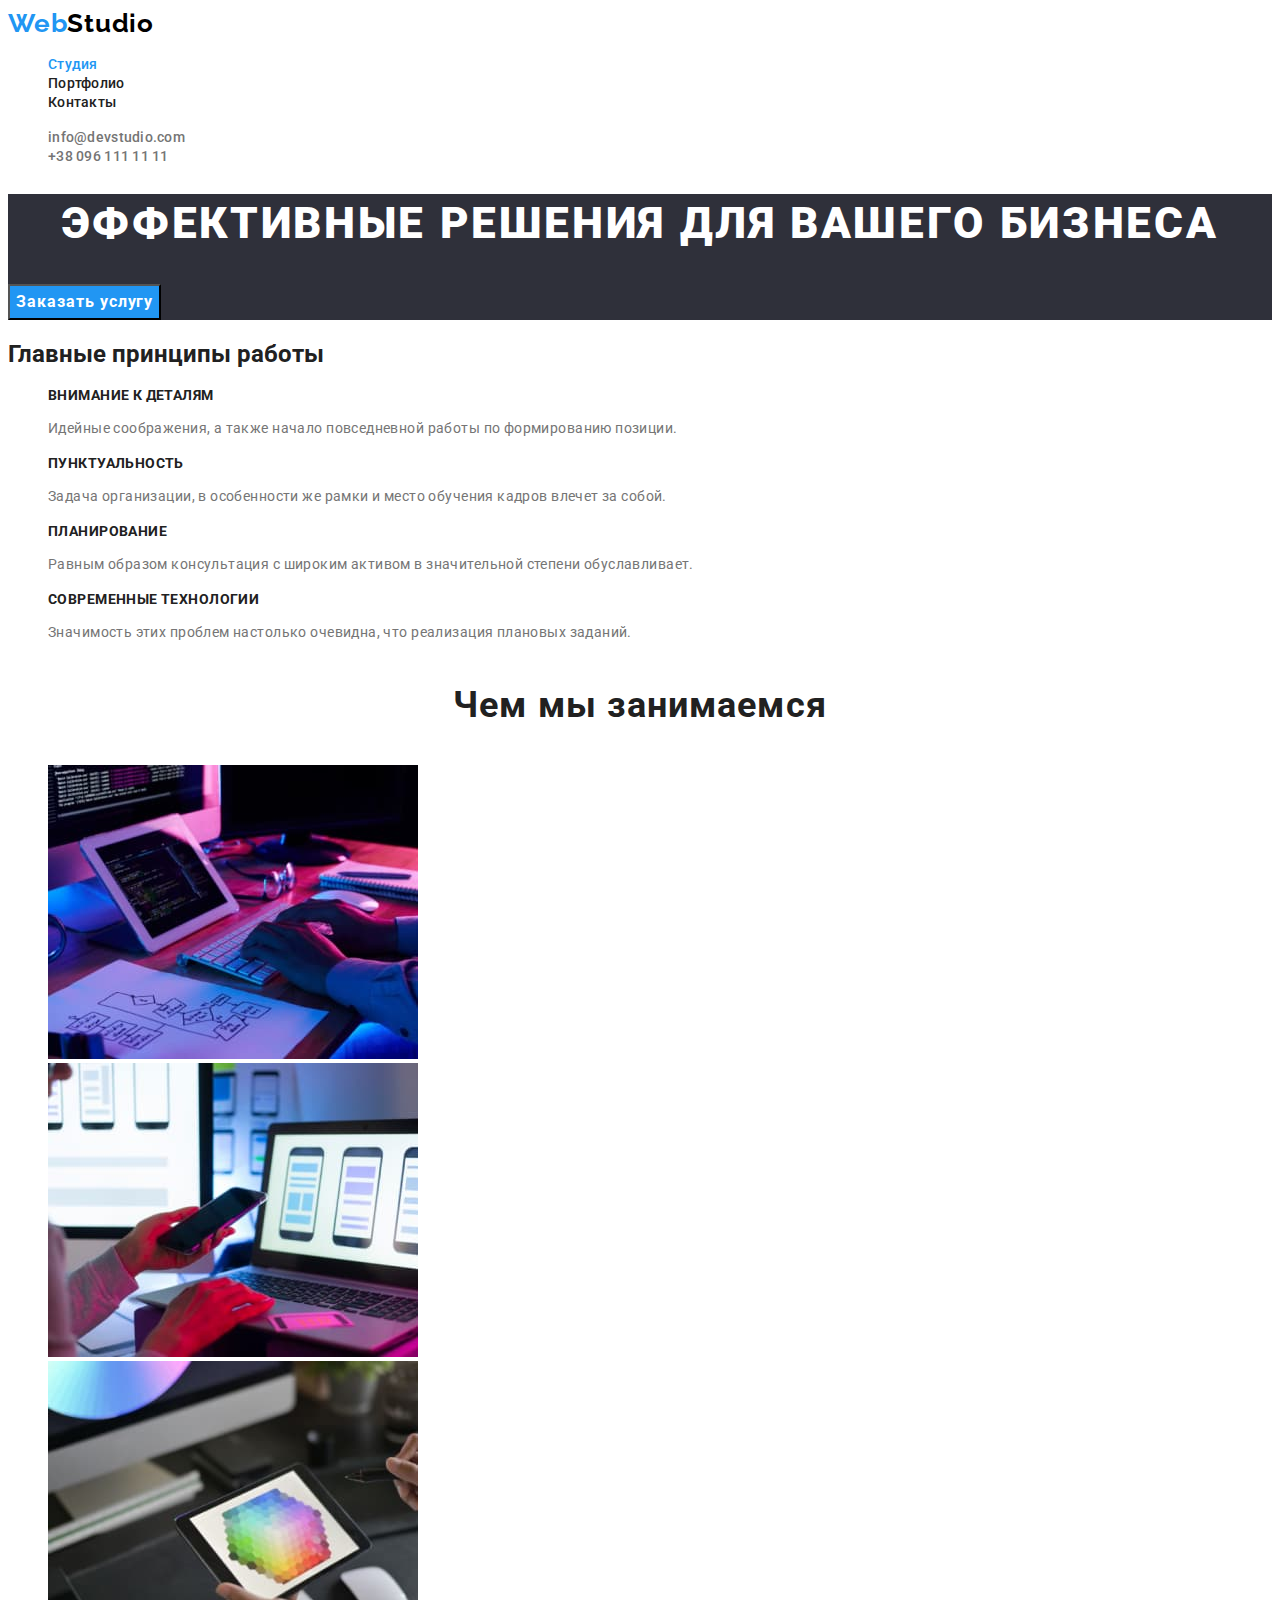
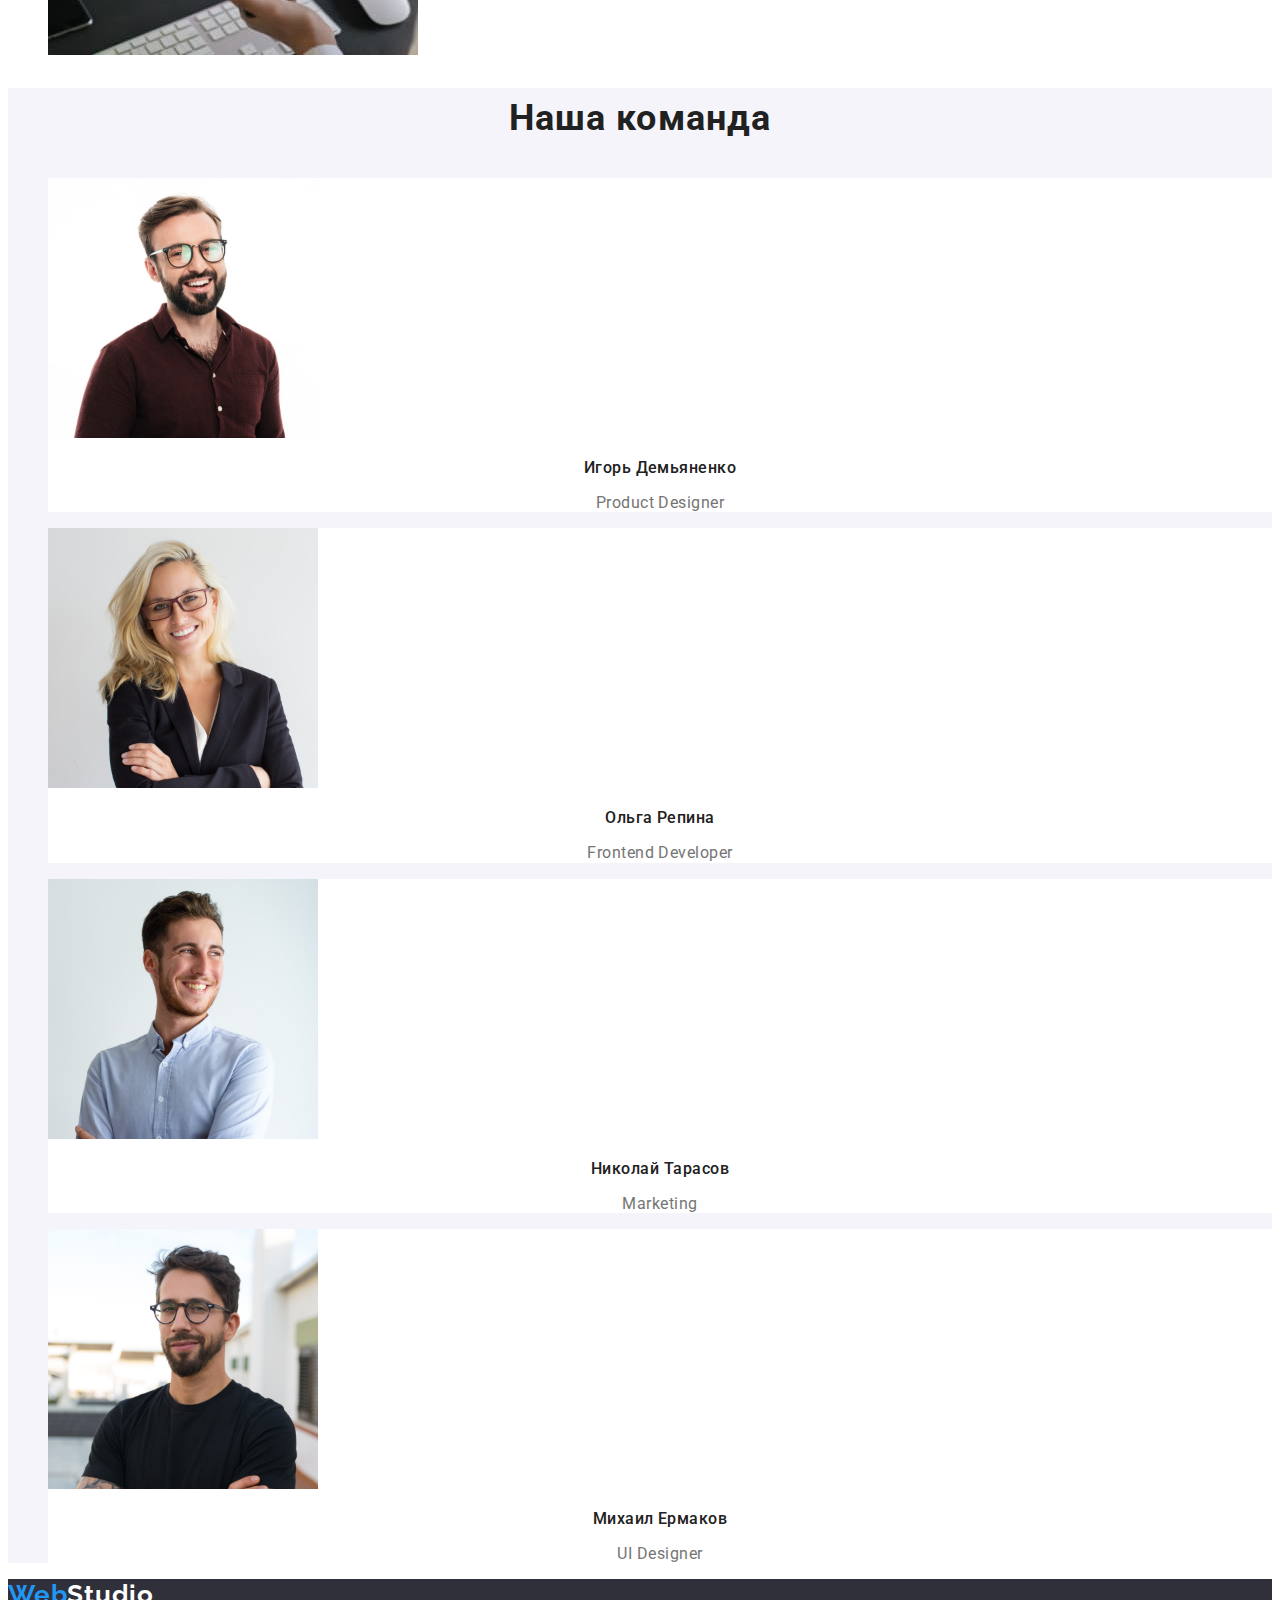
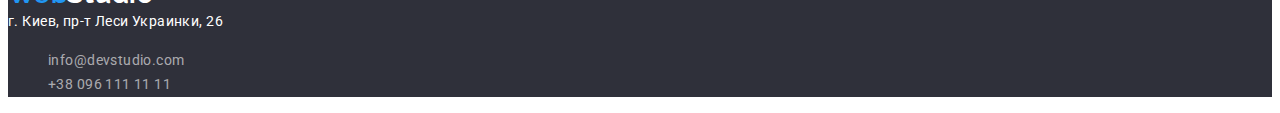
<file: index.html>
<!DOCTYPE html>
<html lang="ru">
<head>
    <meta charset="UTF-8">
    <meta http-equiv="X-UA-Compatible" content="IE=edge">
    <meta name="viewport" content="width=device-width, initial-scale=1.0">
    <link rel="stylesheet" href="./css/styles.css" />
    <link href="https://fonts.googleapis.com/css2?family=Raleway:wght@700&family=Roboto:wght@400;500;700;900&display=swap"
        rel="stylesheet">
    <title>Студия</title>
</head>
<body>
    <!--Шапка страницы-->
    <header>
        <nav>
            <a href="" class="logo-header">Web<span class="studio-logo-header">Studio</span></a>
            <!--Меню-->
            <ul class="list">
                <li><a href="./index.html" class="link-header menu current">Студия</a></li>
                <li><a href="./portfolio.html" class="link-header menu">Портфолио</a></li>
                <li><a href="" class="link-header menu">Контакты</a></li>
            </ul>
        </nav>
        <!--Контакты-->
        <ul class="list">
            <li><a href="mailto:info@devstudio.com" class="link-header contacts-header">info@devstudio.com</a></li>
            <li><a href="tel:+380961111111" class="link-header contacts-header">+38 096 111 11 11</a></li>
        </ul>
    </header>
   <main>
   <!--Основная часть страницы-->
       <section class="hero">
           <h1 class="hero-heading">Эффективные решения для вашего бизнеса</h1>
           <button type="button" class="button-order">Заказать услугу</button>
       </section>
   <!--Главные принципы работы-->
   <section>
       <h2>Главные принципы работы</h2>
       <ul class="list">
           <li>
               <h3 class="principles-heading">Внимание к деталям</h3>
               <p class="priciples-paragraph">Идейные соображения, а также начало повседневной работы по формированию позиции.</p>
           </li>
        <li>
            <h3 class="principles-heading">Пунктуальность</h3>
            <p class="priciples-paragraph">Задача организации, в особенности же рамки и место обучения кадров влечет за собой.</p>
        </li>
        <li>
            <h3 class="principles-heading">Планирование</h3>
            <p class="priciples-paragraph">Равным образом консультация с широким активом в значительной степени обуславливает.</p>
        </li>
        <li>
            <h3 class="principles-heading">Современные технологии</h3>
            <p class="priciples-paragraph">Значимость этих проблем настолько очевидна, что реализация плановых заданий.</p>
        </li>
       </ul>
    </section>
    <!--Услуги-->
   <section>
       <h2 class="secondary-heading">Чем мы занимаемся</h2>
       <ul class="list">
       <li>
           <img src="./images/photo1.jpg" alt="Мужчина пишет код на клавиатуре" width="370">
        </li>
       <li>
           <img src="./images/photo2.jpg" alt="Человек сидит за ноутбуком. Работает над адаптацией для смартфонов" width="370">
        </li>
       <li>
           <img src="./images/photo3.jpg" alt="Человек держит планшет. На экране диаграмма цветов" width="370">
        </li>
    </ul>
   </section>
    <!--Команда-->
   <section class="team-section">
       <h2 class="secondary-heading">Наша команда</h2>
       <ul class="list">
           <li class="team-members">
               <img src="./images/team_igor1.jpg" alt="Мужчина в темно-бордовой рубашке,брюнет с бородой и очками" width="270">
                <h3 class="member-name">Игорь Демьяненко</h3>
                <p lang="en" class="member-position">Product Designer</p>
            </li>
            <li class="team-members">
                <img src="./images/team_olga2.jpg" alt="Девушка в костюме, блондинка. На ней надеты очки" width="270">
                <h3 class="member-name">Ольга Репина</h3>
                <p lang="en" class="member-position">Frontend Developer</p>
            </li>
            <li class="team-members">
                <img src="./images/team_nikolay3.jpg" alt="Мужчина в голубой рубашке, брюнет" width="270">
                <h3 class="member-name">Николай Тарасов</h3>
                <p lang="en" class="member-position">Marketing</p>
            </li>
            <li class="team-members">
                <img src="./images/team_michael4.jpg" alt="Мужчина в черной футболке, брюнет. На нем надеты очки" width="270">
                <h3 class="member-name">Михаил Ермаков</h3>
                <p lang="en" class="member-position">UI Designer</p>
            </li>
       </ul>
   </section>
</main>
<!--Футер-->
<footer class="footer">
    <a href="" class="logo-footer">Web<span class="studio-logo-footer">Studio</span></a>
    <address class="address">г. Киев, пр-т Леси Украинки, 26</address>
    <!--Контакты-->
    <ul class="list">
        <li><a href="mailto:info@devstudio.com" class="contacts-footer">info@devstudio.com</a></li>
        <li><a href="tel:+380961111111" class="contacts-footer">+38 096 111 11 11</a></li>
    </ul>
</footer>
</body> 
</html>
</file>
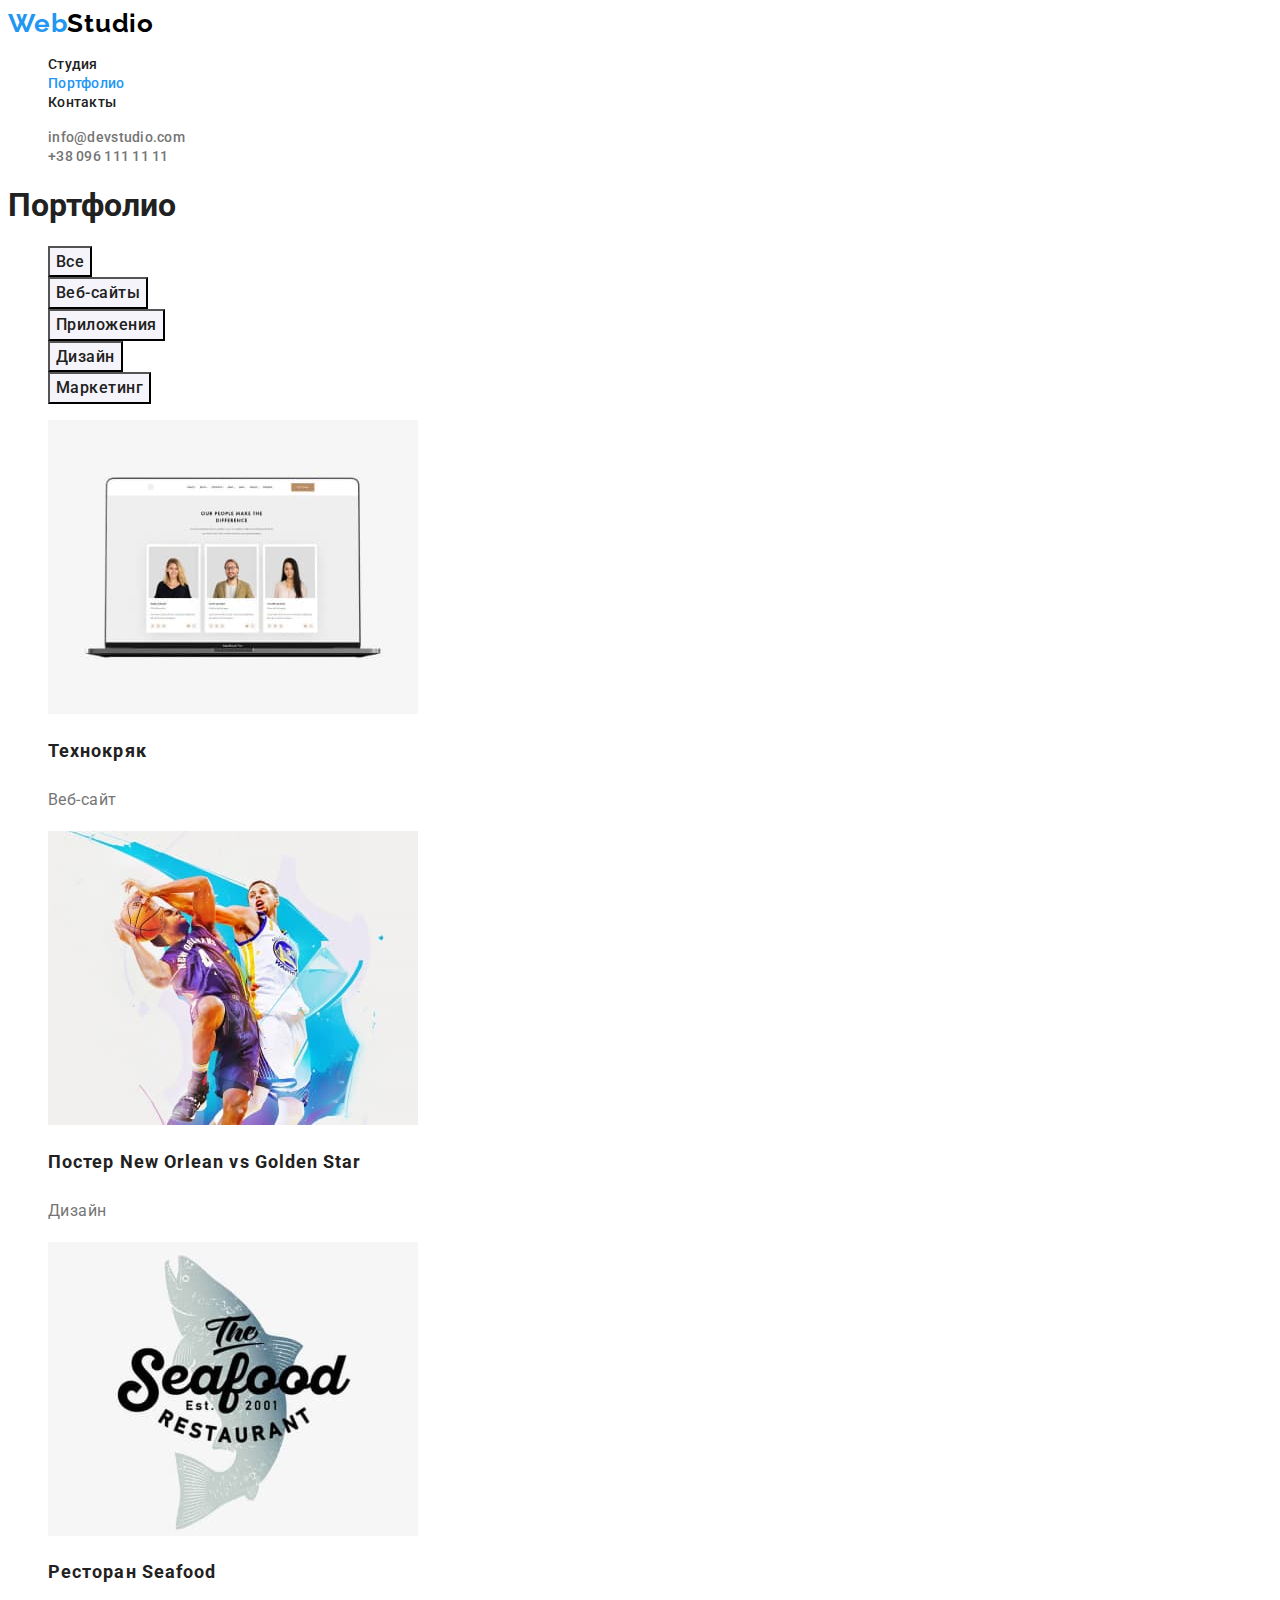
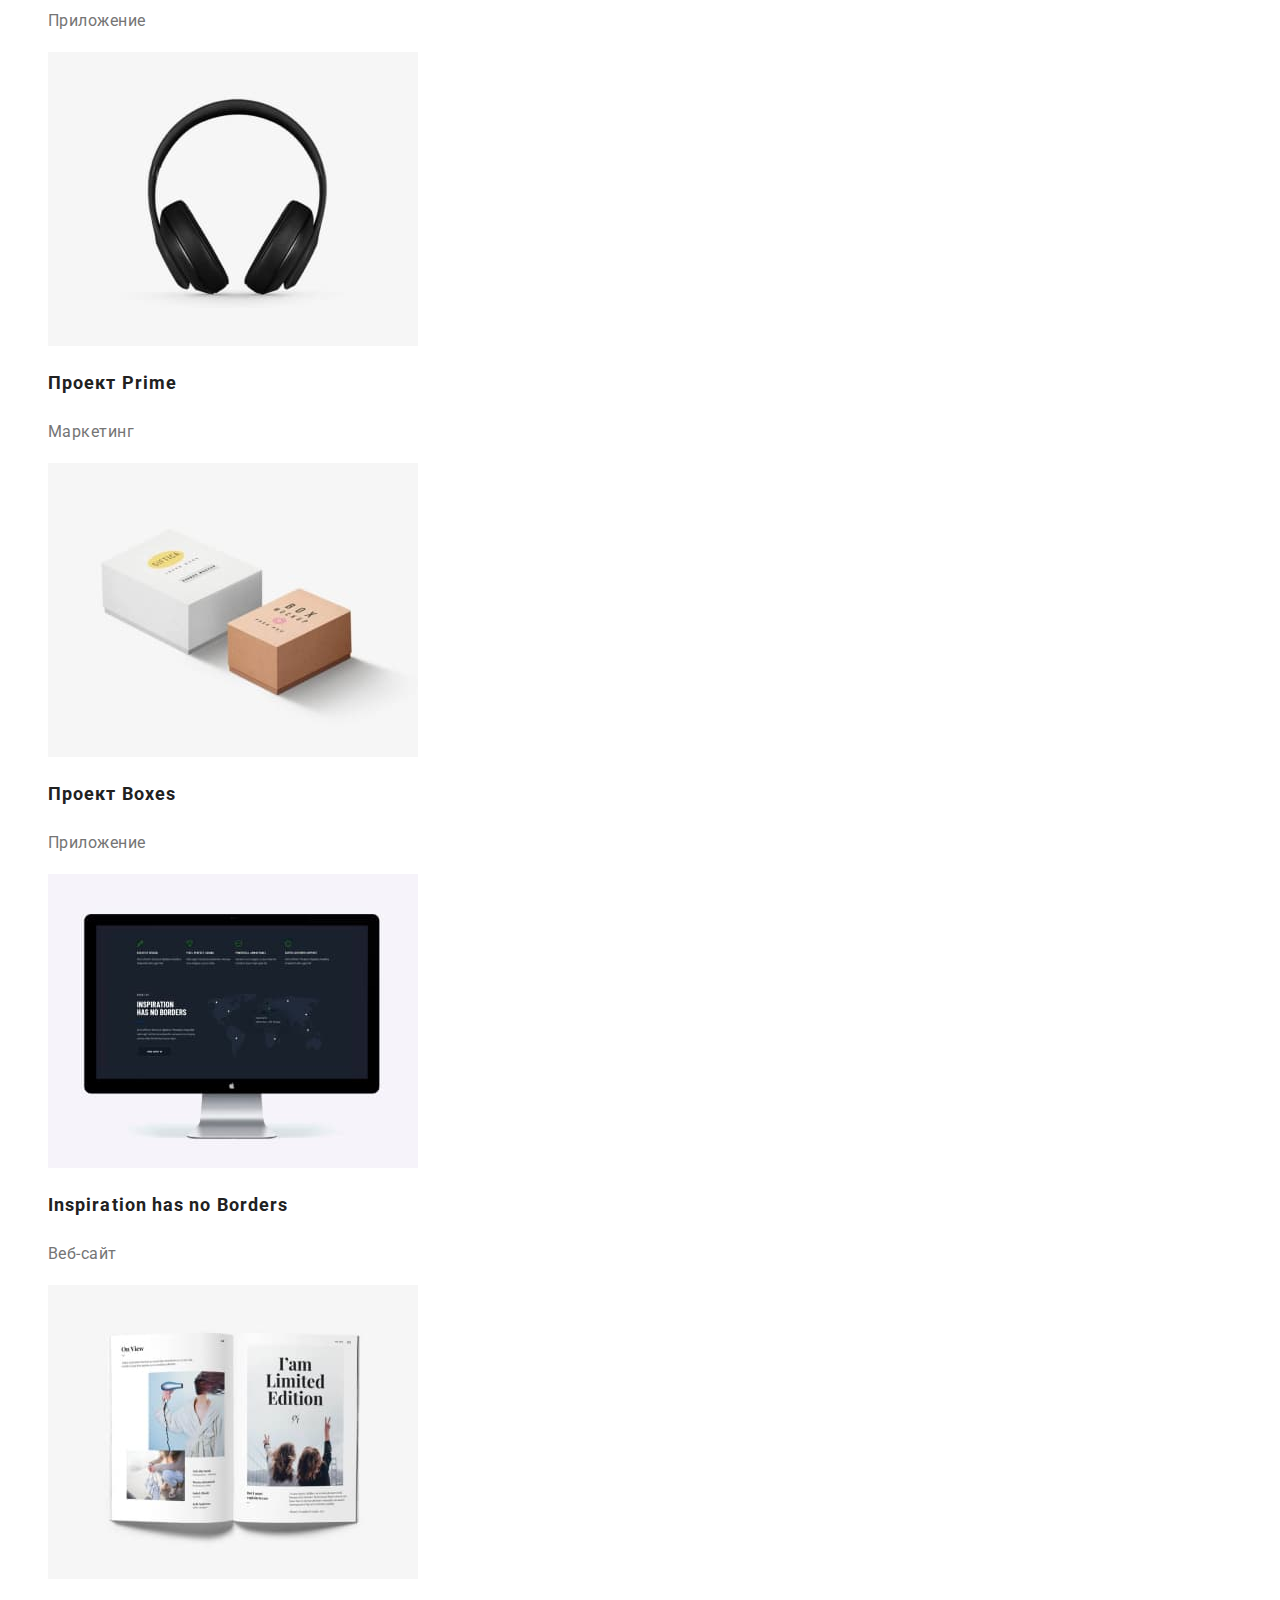
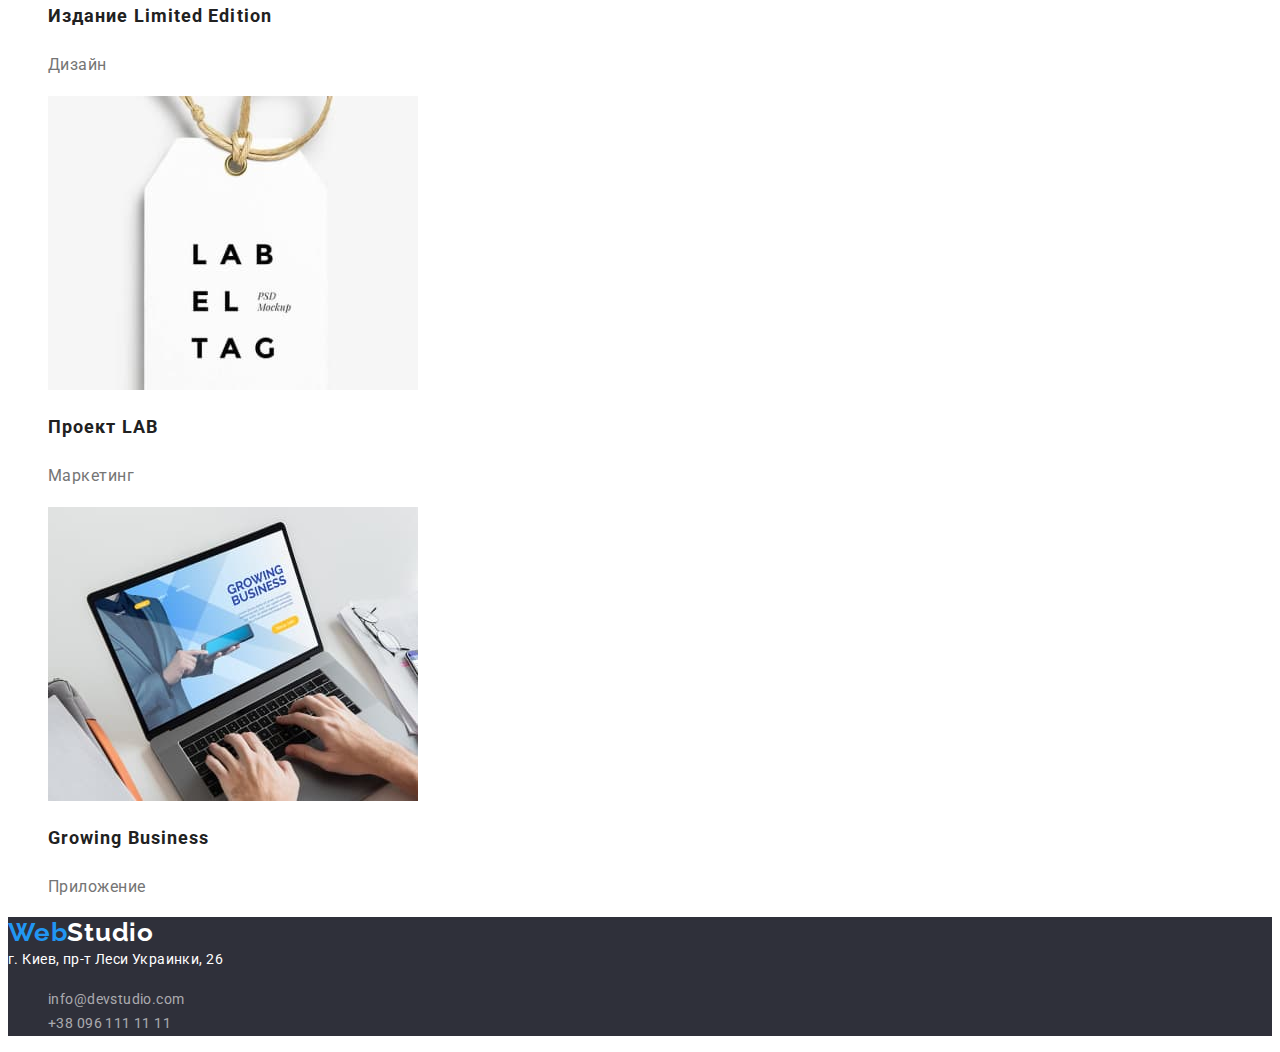
<file: portfolio.html>
<!DOCTYPE html>
<html lang="en">
<head>
    <meta charset="UTF-8">
    <meta http-equiv="X-UA-Compatible" content="IE=edge">
    <meta name="viewport" content="width=device-width, initial-scale=1.0">
    <link rel="stylesheet" href="./css/styles.css" />
    <link href="https://fonts.googleapis.com/css2?family=Raleway:wght@700&family=Roboto:wght@400;500;700;900&display=swap"
        rel="stylesheet">
    <title>Портфолио</title>
</head>
<body>
    <!--Шапка страницы-->
    <header>
        <nav>
            <a href="" class="logo-header">Web<span class="studio-logo-header">Studio</span></a>
            <!--Меню-->
            <ul class="list">
                <li><a href="./index.html" class="link-header menu">Студия</a></li>
                <li><a href="./portfolio.html" class="link-header menu current">Портфолио</a></li>
                <li><a href="" class="link-header menu">Контакты</a></li>
            </ul>
        </nav>
        <!--Контакты-->
        <ul class="list">
            <li><a href="mailto:info@devstudio.com" class="link-header contacts-header">info@devstudio.com</a></li>
            <li><a href="tel:+380961111111" class="link-header contacts-header">+38 096 111 11 11</a></li>
        </ul>
    </header>
    <main>
        <section>
        <h1>Портфолио</h1>
        <!--Навигация по проектам-->
        <ul class="list">
            <li>
                <button type="button" class="filter-button">Все</button>
            </li>
            <li>
                <button type="button" class="filter-button">Веб-сайты</button>
            </li>
            <li>
                <button type="button" class="filter-button">Приложения</button>
            </li>
            <li>
                <button type="button" class="filter-button">Дизайн</button>
            </li>
            <li>
                <button type="button" class="filter-button">Маркетинг</button>
            </li>
        </ul>
        <!--Примеры работ-->
        <ul class="list">
            <li class="work-examples">
                <img src="./images/img_1.jpg" alt="Ноутбук, на экране которого люди. Изображен сайт" width="370">
                <h2 class="work-name">Технокряк</h2>
                <p class="work-type">Веб-сайт</p>
            </li>
            <li class="work-examples">
                <img src="./images/img_2.jpg" alt="Два баскетболиста борются за мяч" width="370">
                <h2 class="work-name">Постер <span lang="en">New Orlean vs Golden Star</span></h2>
                <p class="work-type">Дизайн</p>
            </li>
            <li class="work-examples">
                <img src="./images/img_3.jpg" alt="Логотип ресторана с его надписью и рыбой" width="370">
                <h2 class="work-name">Ресторан <span lang="en">Seafood</span></h2>
                <p class="work-type">Приложение</p>
            </li>
            <li class="work-examples">
                <img src="./images/img_4.jpg" alt="Наушники" width="370">
                <h2 class="work-name">Проект <span lang="en">Prime</span></h2>
                <p class="work-type">Маркетинг</p>
            </li>
            <li class="work-examples">
                <img src="./images/img_5.jpg" alt="Две коробки" width="370">
                <h2 class="work-name">Проект <span lang="en">Boxes</span></h2>
                <p class="work-type">Приложение</p>
            </li>
            <li class="work-examples">
                <img src="./images/img_6.jpg" alt="Компьютер с изображением сайта" width="370">
                <h2 lang="en" class="work-name">Inspiration has no Borders</h2>
                <p class="work-type">Веб-сайт</p>
            </li>
            <li class="work-examples">
                <img src="./images/img_7.jpg" alt="Журнал" width="370">
                <h2 class="work-name">Издание <span lang="en">Limited Edition</span></h2>
                <p class="work-type">Дизайн</p>
            </li>
            <li class="work-examples">
                <img src="./images/img_8.jpg" alt="Бирка с названием проекта" width="370">
                <h2 class="work-name">Проект <span lang="en">LAB</span></h2>
                <p class="work-type">Маркетинг</p>
            </li>
            <li class="work-examples">
                <img src="./images/img_9.jpg" alt="Человек печатает на ноутбуке" width="370">
                <h2 lang="en" class="work-name">Growing Business</h2>
                <p class="work-type">Приложение</p>
            </li>
        </ul>
        </section>
    </main>
    <!--Футер-->
    <footer class="footer">
        <a href="" class="logo-footer">Web<span class="studio-logo-footer">Studio</span></a>
        <address class="address">г. Киев, пр-т Леси Украинки, 26</address>
        <!--Контакты-->
        <ul class="list">
            <li><a href="mailto:info@devstudio.com" class="contacts-footer">info@devstudio.com</a></li>
            <li><a href="tel:+380961111111" class="contacts-footer">+38 096 111 11 11</a></li>
        </ul>
    </footer>
</body>
</html>
</file>
<file: css/styles.css>
/*Переменные цветов*/
:root {
  --main-color: #ffffff;
  --secondary-color: #f5f4fa;
  --accent-color: #2196f3;
  --secondary-font-color: #757575;
  --main-font-color: #212121;
  --secondary-background: #2f303a;
  --logo-color: #000000;
  --hover-button: #188ce8;
  --contacts-footer-color: rgba(255, 255, 255, 0.6);
}

/*Основные значения для страницы*/
body {
  font-family: "Roboto", sans-serif;
  color: var(--main-font-color);
  background-color: var(--main-color);
}
.list {
  list-style: none;
}

/*Шапка страницы*/
.link-header {
  text-decoration: none;
  font-family: inherit;
  font-weight: 500;
  font-size: 14px;
  line-height: 1.14;
  letter-spacing: 0.02em;
}
.link-header:hover,
.link-header:focus {
  color: var(--accent-color);
}
.logo-header {
  font-family: "Raleway", sans-serif;
  font-weight: 700;
  font-size: 26px;
  letter-spacing: 0.03em;
  color: var(--accent-color);
  text-decoration: none;
}
.studio-logo-header {
  color: var(--logo-color);
}
.menu {
  color: var(--main-font-color);
}
.menu.current {
  color: var(--accent-color);
}
.contacts-header {
  color: var(--secondary-font-color);
}

/*Основная часть страницы*/
.hero {
  background-color: var(--secondary-background);
}
.hero-heading {
  font-weight: 900;
  font-size: 44px;
  line-height: 1.36;
  text-transform: uppercase;
  letter-spacing: 0.06em;
  text-align: center;
  color: var(--main-color);
}
.button-order {
  font-family: inherit;
  font-weight: 700;
  font-size: 16px;
  line-height: 1.87;
  letter-spacing: 0.06em;
  color: var(--main-color);
  background-color: var(--accent-color);
  cursor: pointer;
}
.button-order:hover,
.button-order:focus {
  background-color: var(--hover-button);
}

/*Главные принципы работы*/
.principles-heading {
  font-weight: 700;
  font-size: 14px;
  line-height: 16px;
  letter-spacing: 0.03em;
  text-transform: uppercase;
}
.priciples-paragraph {
  font-size: 14px;
  line-height: 1.7;
  letter-spacing: 0.03em;
  color: var(--secondary-font-color);
}

/*Стили второго заголовка*/
.secondary-heading {
  font-weight: 700;
  font-size: 36px;
  line-height: 1.67;
  text-align: center;
  letter-spacing: 0.03em;
}

/*Команда*/
.team-section {
  background-color: #f5f4fa;
}
.team-members {
  background-color: var(--main-color);
}
.member-name {
  font-weight: 500;
  font-size: 16px;
  line-height: 1.19;
  text-align: center;
  letter-spacing: 0.03em;
}
.member-position {
  font-size: 16px;
  line-height: 1.19;
  text-align: center;
  letter-spacing: 0.03em;
  color: var(--secondary-font-color);
}

/*Футер*/
.footer {
  background-color: var(--secondary-background);
}
.logo-footer {
  font-family: Raleway, sans-serif;
  font-weight: 700;
  font-size: 26px;
  line-height: 1.19;
  letter-spacing: 0.03em;
  color: var(--accent-color);
  text-decoration: none;
}
.studio-logo-footer {
  color: var(--main-color);
}
.address {
  font-style: normal;
  font-size: 14px;
  line-height: 1.7;
  letter-spacing: 0.03em;
  color: var(--main-color);
}
.contacts-footer {
  font-weight: 400;
  font-size: 14px;
  line-height: 1.7;
  letter-spacing: 0.03em;
  color: var(--contacts-footer-color);
  text-decoration: none;
}
.contacts-footer:hover,
.contacts-footer:focus {
  color: var(--accent-color);
}

/*Фильтры-кнопки в портфолио*/
.filter-button {
  font-family: inherit;
  font-weight: 500;
  font-size: 16px;
  line-height: 1.6;
  text-align: center;
  letter-spacing: 0.03em;
  color: var(--main-font-color);
  background-color: var(--secondary-color);
  cursor: pointer;
}
.filter-button:hover,
.filter-button:focus {
  color: var(--main-color);
  background-color: var(--accent-color);
}

/*Примеры работ*/
.work-examples {
  background-color: var(--main-color);
}
.work-name {
  font-weight: 700;
  font-size: 18px;
  line-height: 2;
  letter-spacing: 0.06em;
}
.work-type {
  font-size: 16px;
  line-height: 1.87;
  letter-spacing: 0.03em;
  color: var(--secondary-font-color);
}
</file>
